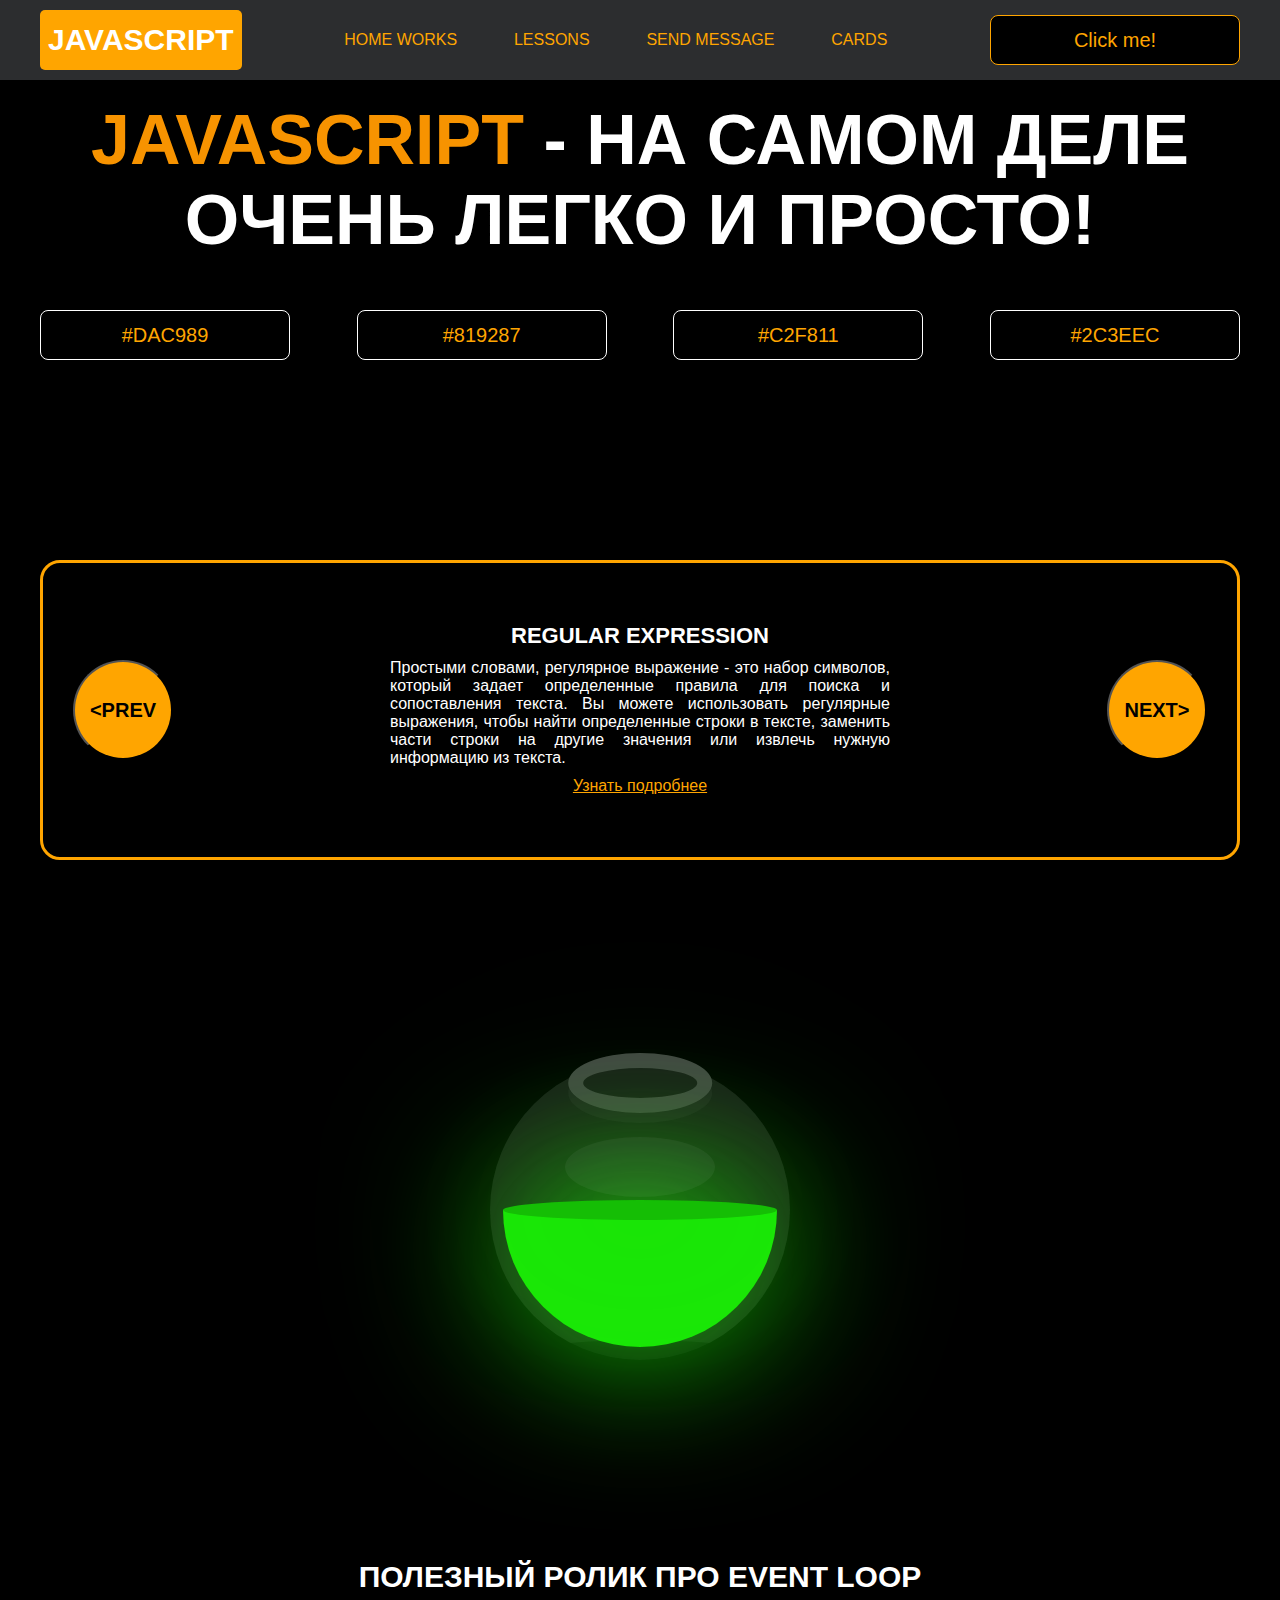
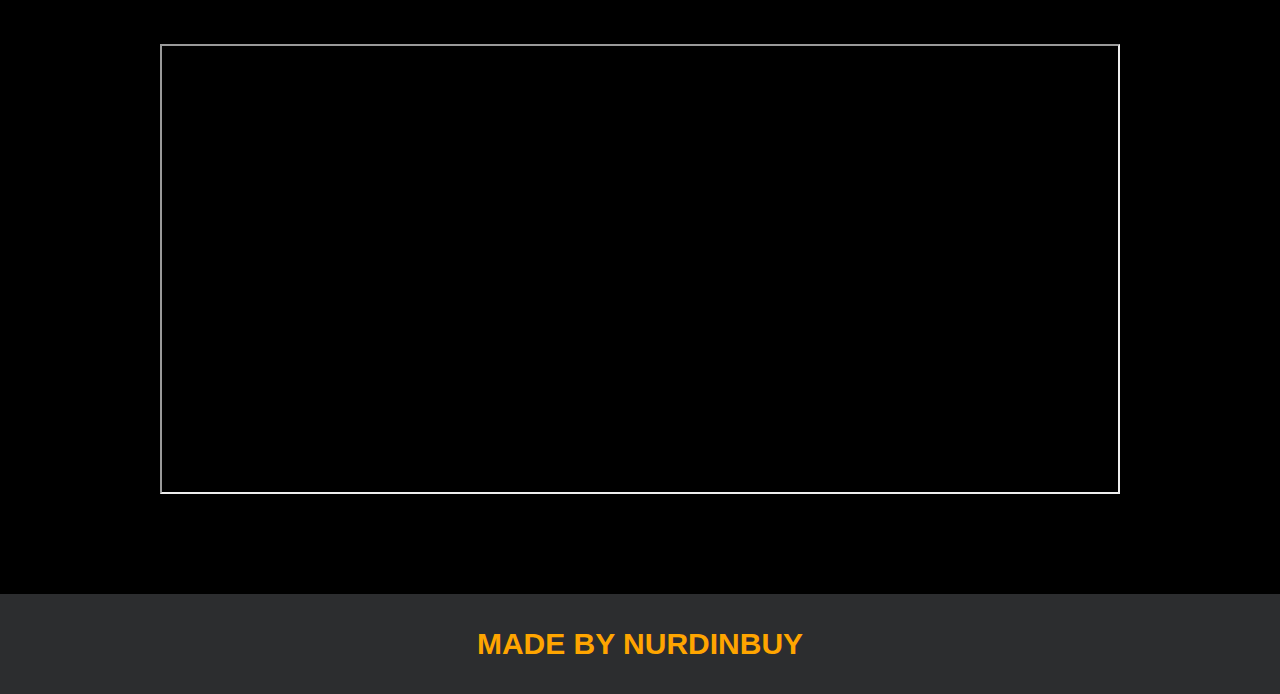
<file: index.html>
<!DOCTYPE html>
<html lang="en">
<head>
    <meta charset="UTF-8">
    <title>Java Script</title>
    <link rel="stylesheet" href="css/style.css">
    <link rel="stylesheet" href="css/core.css">
</head>
<body>

<div class="wrapper">
    <div class="header">
        <div class="container">
            <div class="inner_header">
                <a href="index.html">
                    <div class="logotype">
                        <h2>JavaScript</h2>
                    </div>
                </a>
                <ul class="menu">
                    <li class="menu_link">
                        <a href="pages/home_works.html">Home Works</a>
                    </li>
                    <li class="menu_link">
                        <a href="pages/lessons.html">Lessons</a>
                    </li>
                    <li class="menu_link">
                        <a href="https://t.me/nurdinbuy16" target="_blank">Send message</a>
                    </li>
                    <li class="menu_link">
                        <a href="pages/cards.html">Cards</a>
                    </li>
                </ul>
                <button class="btn" id="btn-get">Click me!</button>
            </div>
        </div>
    </div>

    <div class="main_block">
        <div class="container">
            <div class="inner_main">
                <h1><strong id="js-color">JavaScript</strong> - на самом деле очень легко и просто!</h1>
                <div class="colors-buttons">
                    <button class="btn btn-color"></button>
                    <button class="btn btn-color"></button>
                    <button class="btn btn-color"></button>
                    <button class="btn btn-color"></button>
                </div>
            </div>
        </div>
    </div>

    <div class="slider_block">
        <div class="container">
            <div class="inner_slider">
                <div class="slider">
                    <button class="btn-slide" id="prev">&lt;prev</button>
                    <div class="slide active_slide">
                        <div class="slide_card">
                            <h3>regular expression</h3>
                            <p>Простыми словами, регулярное выражение - это набор символов, который задает определенные правила для поиска и сопоставления текста. Вы можете использовать регулярные выражения, чтобы найти определенные строки в тексте, заменить части строки на другие значения или извлечь нужную информацию из текста.</p>
                            <a href="https://developer.mozilla.org/ru/docs/Web/JavaScript/Guide/Regular_expressions" target="_blank">Узнать подробнее</a>
                        </div>
                    </div>
                    <div class="slide">
                        <div class="slide_card">
                            <h3>recursion</h3>
                            <p>Простыми словами, рекурсия - это, когда функция делает повторяющиеся вызовы самой себя для решения задачи, пока не достигнет определенного условия выхода из рекурсии.</p>
                            <a href="https://learn.javascript.ru/recursion" target="_blank">Узнать подробнее</a>
                        </div>
                    </div>
                    <div class="slide">
                        <div class="slide_card">
                            <h3>json</h3>
                            <p>Простыми словами, JSON - это способ представления данных в виде текста, чтобы они могли быть легко поняты и использованы различными программами. Он использует простые правила для описания объектов и массивов, а также для представления простых типов данных, таких как строки, числа, логические значения и т.д.</p>
                            <a href="https://developer.mozilla.org/ru/docs/Learn/JavaScript/Objects/JSON" target="_blank">Узнать подробнее</a>
                        </div>
                    </div>
                    <div class="slide">
                        <div class="slide_card">
                            <h3>event loop</h3>
                            <p>Простыми словами, event loop похож на дежурного, который непрерывно проверяет, произошло ли какое-либо событие, и реагирует на него, когда оно происходит. Он имеет список задач, которые нужно выполнить, и он перебирает этот список событий одно за другим, обрабатывая каждое событие, когда оно наступает.</p>
                            <a href="https://highload.today/kak-ustroen-event-loop-v-javascript-parallelnaya-model-i-tsikl-sobytij/" target="_blank">Узнать подробнее</a>
                        </div>
                    </div>
                    <button class="btn-slide" id="next">next&gt;</button>
                </div>
            </div>
        </div>
    </div>

    <div class="bottle">
        <div class="container">
            <div class="bottle_inner">
                <a href="pages/monster.html">
                    <div class="bowl">
                        <div class="shadow"></div>
                        <div class="liquid"></div>

                    </div>
                </a>
            </div>
        </div>
    </div>

    <div class="block_video">
        <div class="container">
            <h3>Полезный ролик про Event Loop</h3>
            <div class="inner_block_video">
                <iframe width="80%" height="450" src="https://www.youtube.com/embed/zDlg64fsQow" title="YouTube video player" allow="autoplay; clipboard-write; encrypted-media; gyroscope; picture-in-picture; web-share" allowfullscreen></iframe>
            </div>
        </div>
    </div>

    <div class="footer">
        <div class="container">
            <a href="https://www.instagram.com/nurdinbuy/" target="_blank">
                <div class="inner_footer">
                    <h2>Made by NurDinBuy</h2>
                </div>
            </a>
        </div>
    </div>
</div>

<div class="modal">
    <div class="modal_dialog">
        <div class="modal_content">
            <form action="#">
                <div class="modal_close">&#10006;</div>
                <div class="modal_title">Мы свяжемся с вами как можно быстрее!</div>
                <label>
                    <input
                        required
                        placeholder="Ваше имя"
                        name="name"
                        type="text"
                        class="modal_input"
                    >
                </label>
                <label>
                    <input
                        required
                        placeholder="Ваш номер телефона"
                        name="phone"
                        type="text"
                        class="modal_input"
                    >
                </label>
                <button class="btn btn_dark btn_min">Перезвонить мне</button>
            </form>
        </div>
    </div>
</div>

</body>
<script src="js/main.js"></script>
<script src="js/modal.js"></script>
</html>
</file>
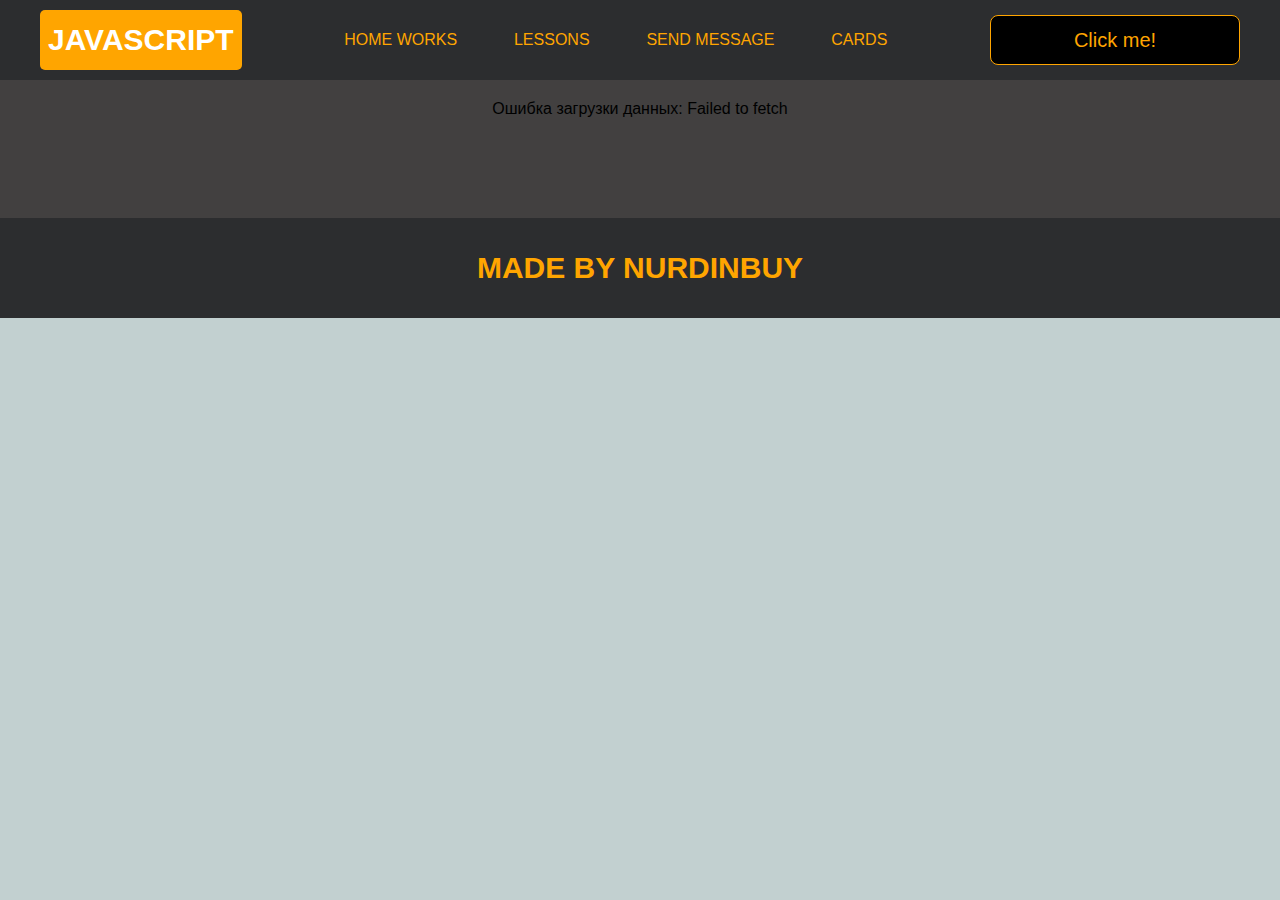
<file: pages/cards.html>
<!DOCTYPE html>
<html lang="en">
<head>
    <meta charset="UTF-8">
    <title>Title</title>
    <link rel="stylesheet" href="../css/style.css">
    <link rel="stylesheet" href="../css/core.css">
    <link rel="stylesheet" href="../css/cards.css">
</head>
<body>

<div class="wrapper">
    <div class="header">
        <div class="container">
            <div class="inner_header">
                <a href="../index.html">
                    <div class="logotype">
                        <h2>Java<span>Script</span></h2>
                    </div>
                </a>
                <ul class="menu">
                    <li class="menu_link">
                        <a href="../pages/home_works.html">Home Works</a>
                    </li>
                    <li class="menu_link">
                        <a href="../pages/lessons.html">Lessons</a>
                    </li>
                    <li class="menu_link">
                        <a href="https://t.me/NurDinBuy16" target="_blank">Send message</a>
                    </li>
                    <li class="menu_link">
                        <a href="../pages/cards.html">Cards</a>
                    </li>
                </ul>
                <button class="btn" id="btn-get">Click me!</button>
            </div>
        </div>
    </div>

    <section id="cards-container">

    </section>

    <div class="footer">
        <div class="container">
            <a href="https://www.instagram.com/nurdinbuy/" target="_blank">
                <div class="inner_footer">
                    <h2>Made by NurDinBuy</h2>
                </div>
            </a>
        </div>
    </div>
</div>

<div class="modal">
    <div class="modal_dialog">
        <div class="modal_content">
            <form action="#">
                <div class="modal_close">&times;</div>
                <div class="modal_title">Мы свяжемся с вами как можно быстрее!</div>
                <label>
                    <input required placeholder="Ваше имя" name="name" type="text" class="modal_input">
                </label>
                <label>
                    <input required placeholder="Ваш номер телефона" name="phone" class="modal_input">
                </label>
                <button class="btn btn_dark btn_min">Перезвонить мне</button>
            </form>
        </div>
    </div>
</div>
</body>

<script src="../js/modal.js"></script>
<script src="../js/cards.js"></script>
</html>
</file>
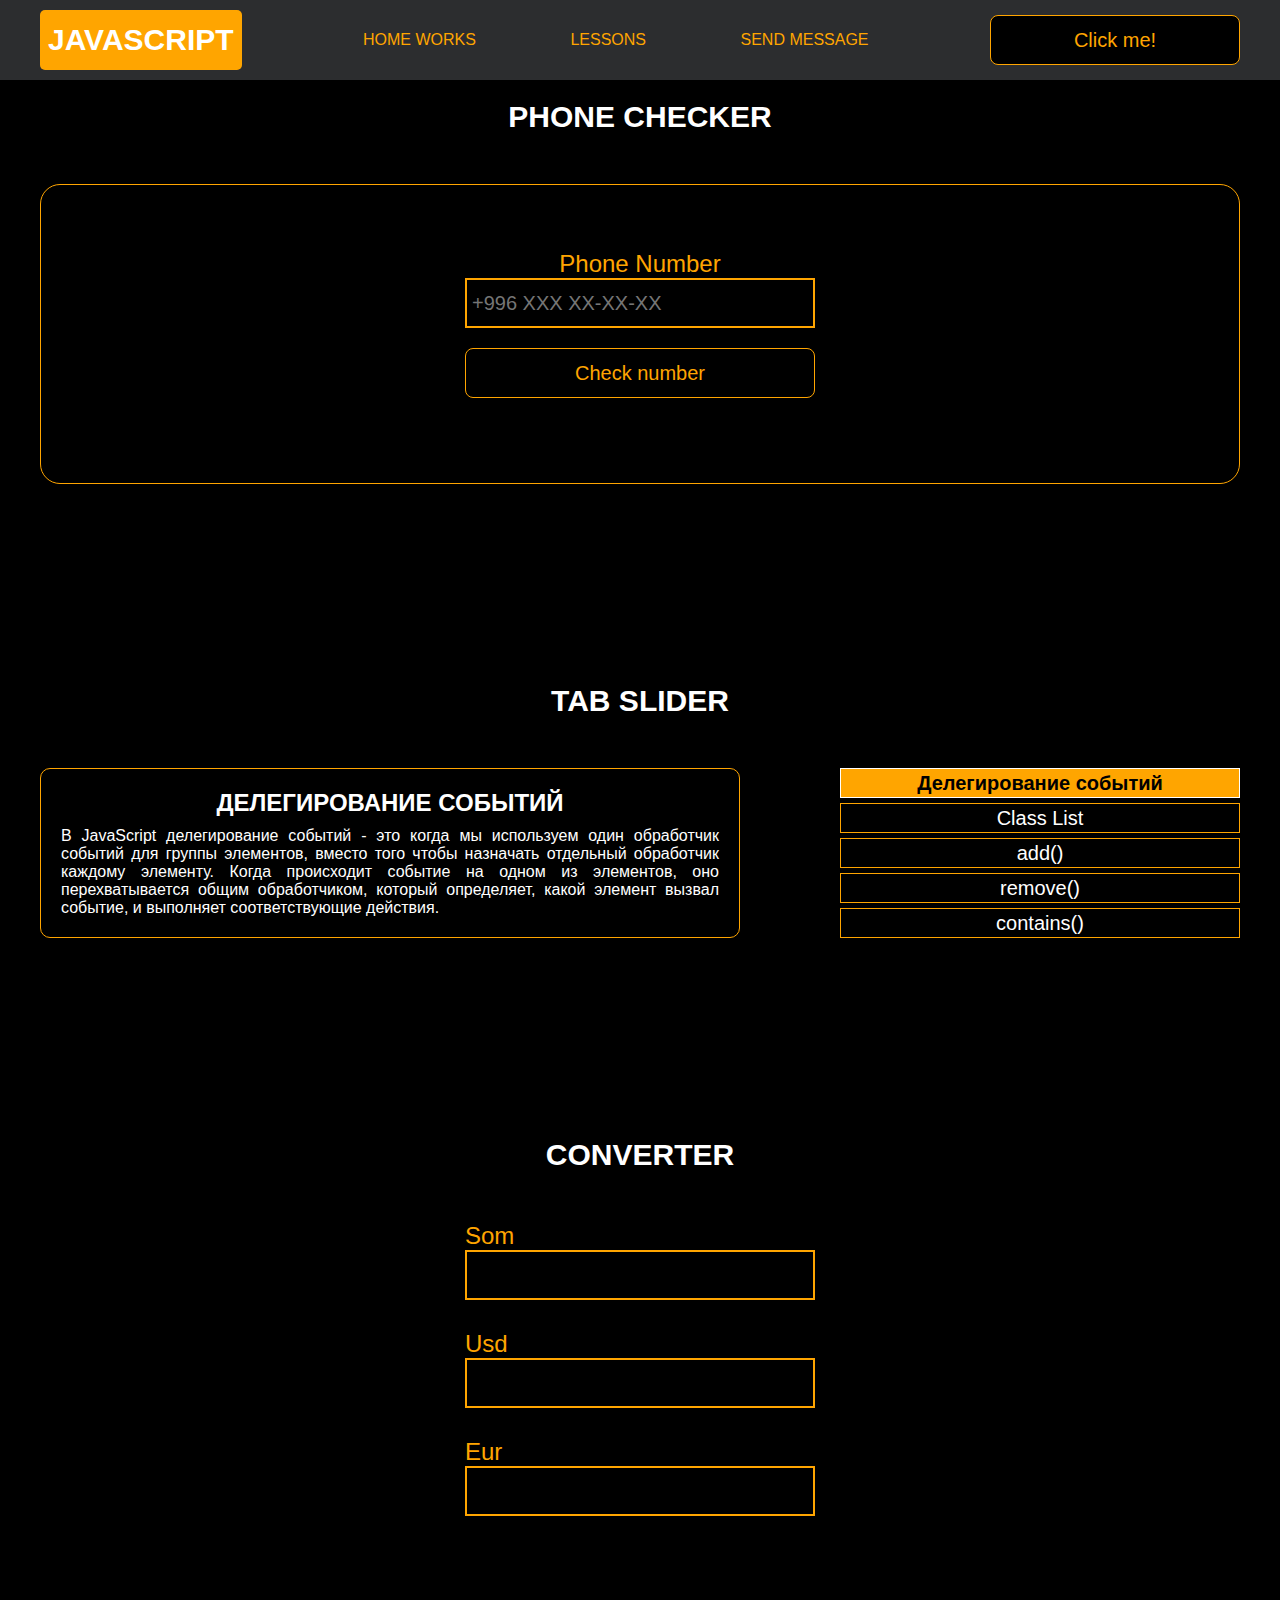
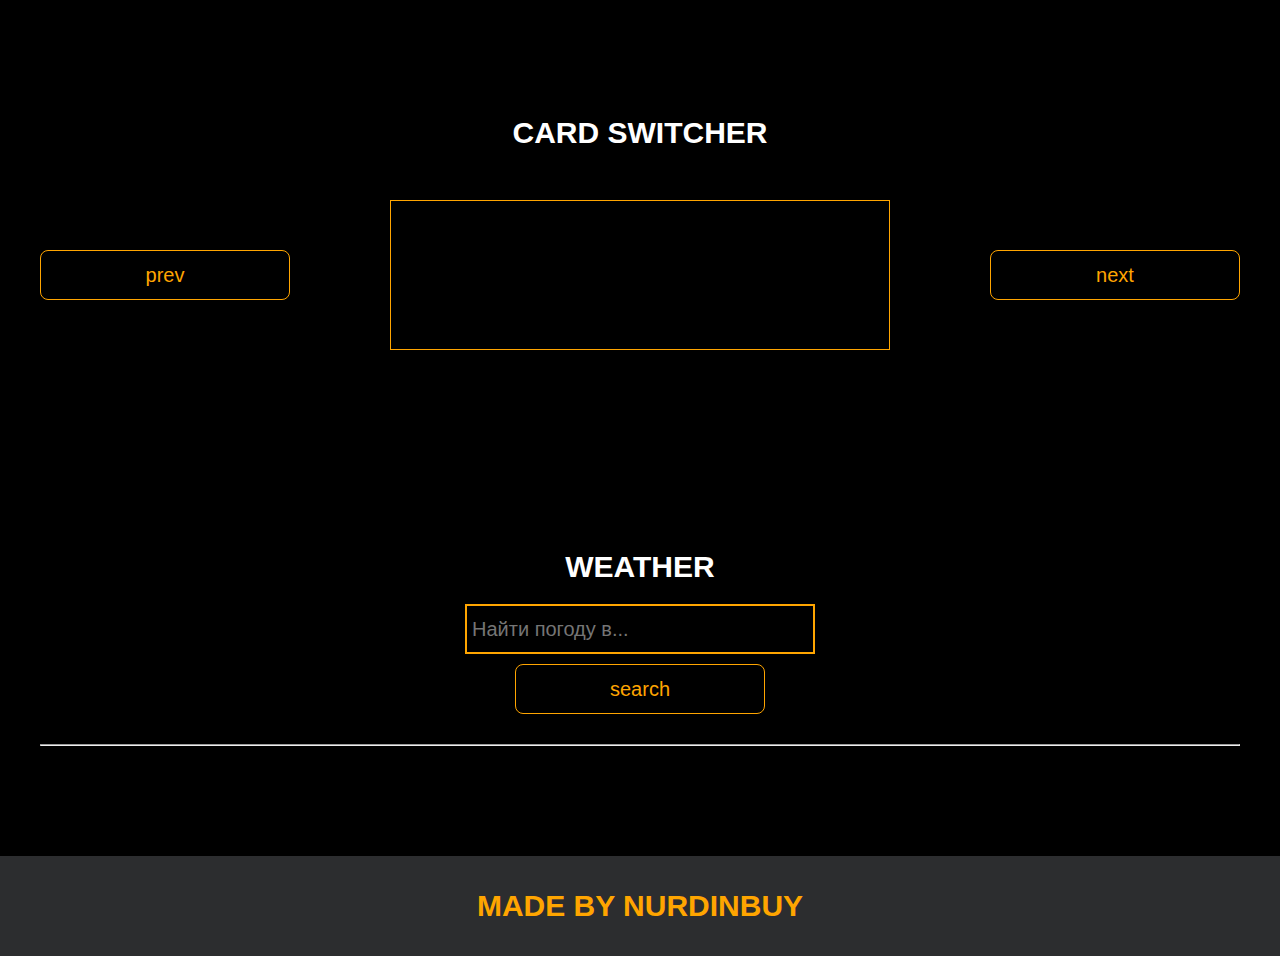
<file: pages/lessons.html>
<!DOCTYPE html>
<html lang="en">
<head>
    <meta charset="UTF-8">
    <title>Lessons</title>
    <link rel="stylesheet" href="../css/style.css">
    <link rel="stylesheet" href="../css/core.css">
    <link rel="stylesheet" href="../css/lessons.css">
</head>
<body>

<div class="wrapper">
    <div class="header">
        <div class="container">
            <div class="inner_header">
                <a href="../index.html">
                    <div class="logotype">
                        <h2>Java<span>Script</span></h2>
                    </div>
                </a>
                <ul class="menu">
                    <li class="menu_link">
                        <a href="../pages/home_works.html">Home Works</a>
                    </li>
                    <li class="menu_link">
                        <a href="../pages/lessons.html">Lessons</a>
                    </li>
                    <li class="menu_link">
                        <a href="https://t.me/NurDinBuy16" target="_blank">Send message</a>
                    </li>
                </ul>
                <button class="btn" id="btn-get">Click me!</button>
            </div>
        </div>
    </div>

    <div class="phone_block">
        <div class="container">
            <h3>Phone checker</h3>
            <div class="inner_phone_block">
                <div class="form_phone">
                    <label for="phone_input">Phone Number</label>
                    <input type="text" id="phone_input" placeholder="+996 XXX XX-XX-XX">
                    <button class="btn" id="phone_button">Check number</button>
                    <span class="checker" id="phone_result"></span>
                </div>
            </div>
        </div>
    </div>

    <div class="tab_slider">
        <div class="container">
            <h3>tab slider</h3>
            <div class="inner_tab_slider">
                <div class="tab_contents_block">

                    <div class="tab_content_block">
                        <h4>Делегирование событий</h4>
                        <p>В JavaScript делегирование событий - это когда мы используем один обработчик событий для
                            группы элементов, вместо того чтобы назначать отдельный обработчик каждому элементу. Когда
                            происходит событие на одном из элементов, оно перехватывается общим обработчиком, который
                            определяет, какой элемент вызвал событие, и выполняет соответствующие действия.</p>
                    </div>
                    <div class="tab_content_block">
                        <h4>classList</h4>
                        <p>classList в JavaScript - это свойство, которое позволяет нам работать с классами элемента
                            HTML. С помощью classList мы можем добавлять, удалять или проверять наличие классов у
                            элемента. Допустим, у нас есть элемент на веб-странице, и мы хотим изменить его классы с
                            помощью JavaScript. Вместо того чтобы обращаться напрямую к атрибуту class, мы можем
                            использовать свойство classList этого элемента. </p>
                    </div>
                    <div class="tab_content_block">
                        <h4>add()</h4>
                        <p>Метод add позволяет добавить новый класс к списку классов элемента. Например,
                            element.classList.add('new-class') добавит класс с именем "new-class" к элементу.</p>
                    </div>
                    <div class="tab_content_block">
                        <h4>remove()</h4>
                        <p>Метод remove позволяет удалить класс из списка классов элемента. Например,
                            element.classList.remove('old-class') удалит класс с именем "old-class" из элемента.</p>
                    </div>
                    <div class="tab_content_block">
                        <h4>contains()</h4>
                        <p>Метод contains позволяет проверить, содержит ли элемент определенный класс. Он возвращает
                            true, если класс присутствует, и false, если его нет. Например,
                            element.classList.contains('highlight') вернет true, если у элемента есть класс
                            "highlight".</p>
                    </div>

                    <div class="tab_content_items">
                        <div class="tab_content_item tab_content_item_active">Делегирование событий</div>
                        <div class="tab_content_item">Class List</div>
                        <div class="tab_content_item">add()</div>
                        <div class="tab_content_item">remove()</div>
                        <div class="tab_content_item">contains()</div>
                    </div>

                </div>
            </div>
        </div>

    </div>
    <div class="converter">
        <div class="container">
            <h3>CONVERTER</h3>
            <div class="inner_converter">
                <div class="som">
                    <label for="som">Som</label>
                    <input type="number" id="som">
                </div>
                <div class="usd">
                    <label for="usd">Usd</label>
                    <input type="number" id="usd">
                </div>
                <div class="eur">
                    <label for="euro">Eur</label>
                    <input type="number" id="euro">
                </div>
            </div>
        </div>
    </div>

    <div class="card_switcher">
        <div class="container">
            <h3>Card Switcher</h3>
            <div class="inner_card_switcher">
                <button class="btn" id="btn-prev">prev</button>
                <div class="card"></div>
                <button class="btn" id="btn-next">next</button>
            </div>
        </div>
    </div>

    <div class="weather">
        <div class="container">
            <h3>WEATHER</h3>
            <div class="inner_weather">
                <div>
                    <label>
                        <input type="text" class="cityName" placeholder="Найти погоду в...">
                    </label>
                    <button class="btn" id="search">search</button>
                </div>
                <div>
                    <span class="city"></span>
                    <hr/>
                    <span class="temp"></span>
                </div>
            </div>
        </div>
    </div>

    <div class="footer">
        <div class="container">
            <a href="https://www.instagram.com/nurdinbuy/" target="_blank">
                <div class="inner_footer">
                    <h2>Made by NurDinBuy</h2>
                </div>
            </a>
        </div>
    </div>
</div>

<div class="modal">
    <div class="modal_dialog">
        <div class="modal_content">
            <form action="#">
                <div class="modal_close">&#10006;</div>
                <div class="modal_title">Мы свяжемся с вами как можно быстрее!</div>
                <label>
                    <input required placeholder="Ваше имя" name="name" type="text" class="modal_input">
                </label>
                <label>
                    <input required placeholder="Ваш номер телефона" name="phone" class="modal_input">
                </label>
                <button class="btn btn_dark btn_min">Перезвонить мне</button>
            </form>
        </div>
    </div>
</div>

</body>
<script src="../js/lesson.js"></script>
<script src="../js/modal.js"></script>
</html>
</file>
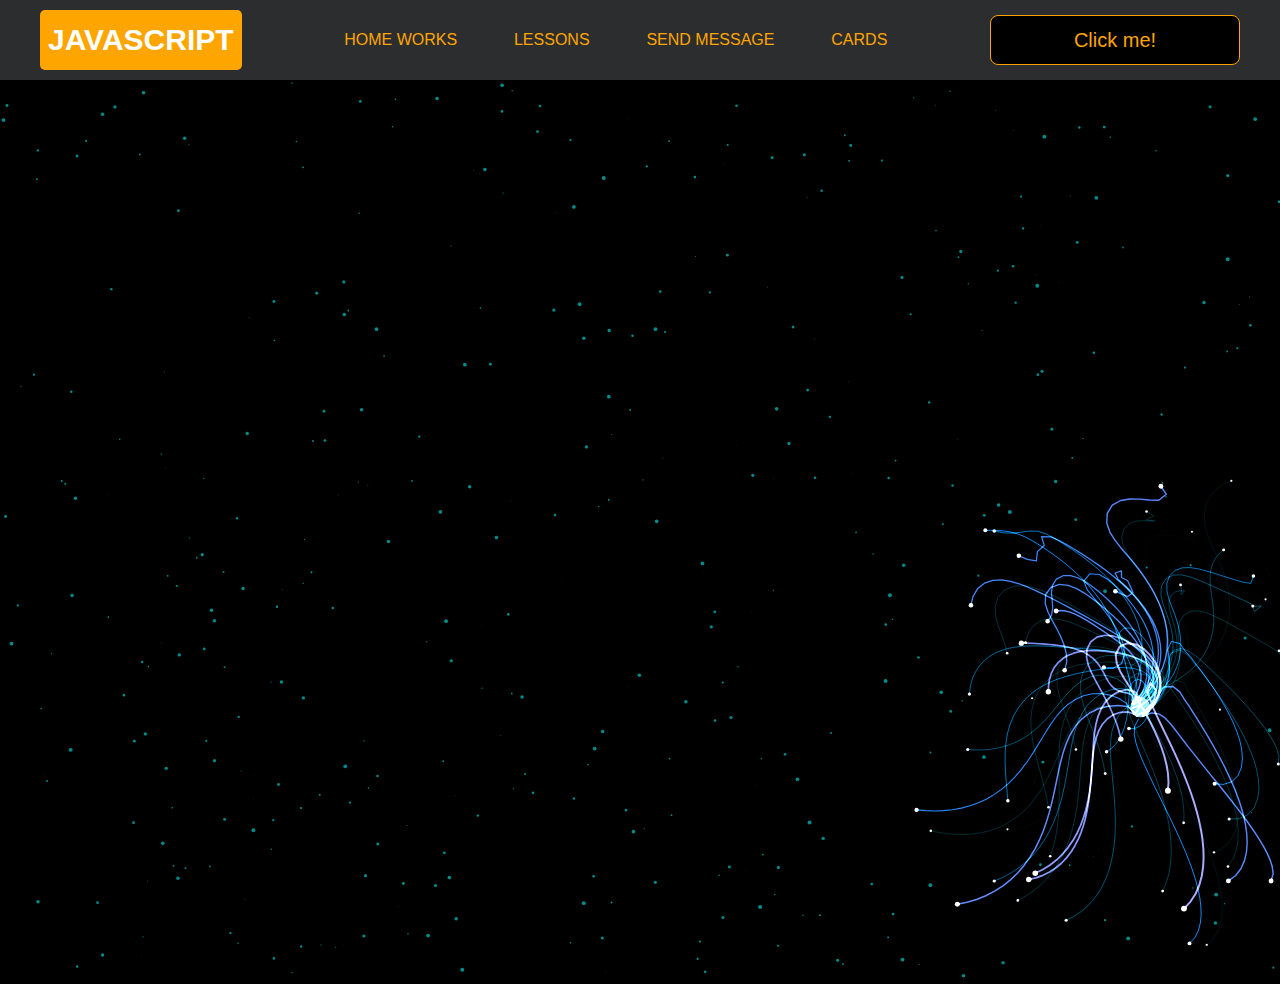
<file: pages/monster.html>
<!DOCTYPE html>
<html lang="en">
<head>
    <meta charset="UTF-8">
    <title>Monster</title>
    <link rel="stylesheet" href="../css/style.css">
    <link rel="stylesheet" href="../css/core.css">
    <link rel="stylesheet" href="../css/monster.css">
</head>
<body>
<div class="wrapper">
    <div class="header">
        <div class="container">
            <div class="inner_header">
                <a href="../index.html">
                    <div class="logotype">
                        <h2>Java<span>Script</span></h2>
                    </div>
                </a>
                <ul class="menu">
                    <li class="menu_link">
                        <a href="../pages/home_works.html">Home Works</a>
                    </li>
                    <li class="menu_link">
                        <a href="../pages/lessons.html">Lessons</a>
                    </li>
                    <li class="menu_link">
                        <a href="https://t.me/NurDinBuy16" target="_blank">Send message</a>
                    </li>
                    <li class="menu_link">
                        <a href="../pages/cards.html">Cards</a>
                    </li>
                </ul>
                <button class="btn" id="btn-get">Click me!</button>
            </div>
        </div>
    </div>
</div>
<canvas id="canvas"></canvas>

<div class="modal">
    <div class="modal_dialog">
        <div class="modal_content">
            <form action="#">
                <div class="modal_close">&times;</div>
                <div class="modal_title">Мы свяжемся с вами как можно быстрее!</div>
                <label>
                    <input required placeholder="Ваше имя" name="name" type="text" class="modal_input">
                </label>
                <label>
                    <input required placeholder="Ваш номер телефона" name="phone" class="modal_input">
                </label>
                <button class="btn btn_dark btn_min">Перезвонить мне</button>
            </form>
        </div>
    </div>
</div>

</body>
<script src="../js/monster.js"></script>
<script src="../js/modal.js"></script>
</html>
</file>
<file: css/style.css>
/* HEADER */

.header {
    height: 80px;
    background: #2c2d2f;
    display: flex;
    align-items: center;
    width: 100%;
    position: fixed;
    top: 0;
    z-index: 2;
}

.inner_header {
    height: 100%;
    display: flex;
    align-items: center;
    justify-content: space-between;
}

/* LOGOTYPE */

.logotype {
    display: flex;
    align-items: center;
    justify-content: center;
    font-size: 22px;
    height: 60px;
    width: fit-content;
    background: var(--orange);
    padding: 8px;
    color: white;
    border-radius: 5px;
    cursor: pointer;
}

/* HEADER MENU */

.menu {
    display: flex;
    justify-content: space-around;
    width: 600px;
}

.menu_link a {
    color: var(--orange);
    text-transform: uppercase;
}

.menu_link a:hover {
    text-decoration: underline;
}

/* MAIN BLOCK */

.main_block {
    padding: 100px 0;
    background: black;
}

/* BUTTONS COLOR PICKER */

.colors-buttons {
    display: flex;
    justify-content: space-between;
    margin-top: 50px;
}

.btn-color {
    border-radius: 20px;
    border-color: white !important;
}

/* FOOTER */

.footer {
    background: #2c2d2f;
    width: 100%;
}

.inner_footer {
    display: flex;
    align-items: center;
    justify-content: center;
    height: 100px;
}

.footer h2 {
    text-transform: uppercase;
    color: var(--orange);
    font-weight: 600;
}


/* SLIDER BLOCK */

.slider_block {
    padding: 100px 0;
    background: black;
}

.slider {
    position: relative;
    width: 100%;
    height: 300px;
    overflow: hidden;
    border: 3px solid var(--orange);
    border-radius: 20px;
    display: flex;
    align-items: center;
    justify-content: space-between;
    padding: 0 30px;
}

.slide {
    position: absolute;
    top: 60px;
    left: 0;
    width: 100%;
    height: 100%;
    display: none;
    transition: opacity 0.5s ease-in-out;
}

.slide_card {
    color: white;
    margin: 0 auto;
    width: 500px;
    text-align: center;
}

.slide_card h3 {
    color: white;
    text-transform: uppercase;
    font-size: 22px;
}

.slide_card p {
    font-size: 16px;
    text-align: justify;
    margin: 10px 0;
}

.slide_card a {
    color: var(--orange);
    text-decoration: underline;
}

.slide.active_slide {
    display: block;
}

/* VIDEO BLOCK */

.block_video {
    background: black;
    padding: 100px 0;
}

.inner_block_video {
    display: flex;
    justify-content: center;
    margin-top: 50px;
}

/* MODAL */

.modal {
    position: fixed;
    height: 100%;
    width: 100%;
    top: 0;
    left: 0;
    z-index: 2;
    background: rgba(0, 0, 0, 0.5);
    backdrop-filter: blur(10px);
    display: none;
}

.modal_dialog {
    max-width: 500px;
    margin: 200px auto;
}

.modal_content {
    position: relative;
    width: 100%;
    padding: 40px;
    background-color: black;
    border: 2px solid var(--orange);
    border-radius: 4px;
    max-height: 80vh;
    overflow-y: auto;
}

.modal_content form {
    display: flex;
    flex-direction: column;
    align-items: center;
}

.modal_close {
    position: absolute;
    top: 8px;
    right: 14px;
    font-size: 30px;
    color: red;
    opacity: 0.5;
    font-weight: 700;
    border: none;
    background-color: transparent;
    cursor: pointer;
}

.modal_title {
    text-align: center;
    font-size: 22px;
    text-transform: uppercase;
    color: white;
}

.modal_content label, .btn_min {
    width: 100% !important;
    margin-top: 10px;
}

.modal_content input {
    width: 100%;
}

/*-------BOTTLE-------*/

.bottle {
    background: black;
    padding: 100px 0;
}

.bottle_inner {
    display: flex;
    justify-content: center;
    align-items: center;
}

.bowl {
    position: relative;
    width: 300px;
    height: 300px;
    background: rgba(255, 255, 255, 0.1);
    border-radius: 50%;
    border: 8px solid transparent;
    animation: animate 5s linear infinite;
    transform-origin: bottom center;
}

@keyframes animate {
    0% {
        transform: rotate(0deg);
    }
    25% {
        transform: rotate(22deg);
    }
    50% {
        transform: rotate(0deg);
    }
    75% {
        transform: rotate(-22deg);
    }
    100% {
        filter: hue-rotate(360deg);
    }
}

.bowl::before {
    content: "";
    position: absolute;
    top: -15px;
    left: 50%;
    transform: translateX(-50%);
    width: 40%;
    height: 30px;
    border: 15px solid #444;
    border-radius: 50%;
    box-shadow: 0 10px #222;

}

.bowl::after {
    content: "";
    position: absolute;
    top: 35%;
    left: 50%;
    transform: translate(-50%, -50%);
    width: 150px;
    height: 60px;
    background: rgba(255, 255, 255, 0.05);
    transform-origin: center;
    animation: animatebowlshadow 5s linear infinite;
    border-radius: 50%;
    animation-play-state: running;

}


@keyframes animatebowlshadow {
    0% {
        left: 50%;
        width: 150px;
        height: 60px;
    }
    25% {
        left: 55%;
        width: 140px;
        height: 65px;
    }
    50% {
        left: 50%;
        width: 150px;
        height: 60px;
    }
    75% {
        left: 45%;
        width: 140px;
        height: 65px;
    }
    100% {


    }
}


.liquid {
    position: absolute;
    top: 50%;
    left: 5px;
    right: 5px;
    bottom: 5px;
    background: #1ae907;
    border-bottom-left-radius: 150px;
    border-bottom-right-radius: 150px;
    filter: drop-shadow(0 0 80px #1ae907);
    transform-origin: top center;
    animation: animateliquid 5s linear infinite;
    animation-play-state: running;
}

@keyframes animateliquid {
    0% {
        transform: rotate(0deg);
    }
    25% {
        transform: rotate(-22deg);
    }
    30% {
        transform: rotate(-23deg);
    }
    50% {
        transform: rotate(0deg);
    }
    75% {
        transform: rotate(22deg);
    }
    80% {
        transform: rotate(23deg);
    }
    100% {
        transform: rotate(0deg);
    }


}

.liquid::before {
    content: "";
    position: absolute;
    top: -10px;
    width: 100%;
    height: 20px;
    background: #15be05;
    border-radius: 50%;
    filter: drop-shadow(0 0 80px #15be05);
}

.shadow {
    position: absolute;
    top: calc(50% + 150px);
    left: 50%;
    transform: translate(-50%, -50%);
    width: 260px;
    height: 40px;
    background: rgba(0, 0, 0, 0.5);
    border-radius: 50%;
    animation: animateshadow 5s linear infinite;
    animation-play-state: running;

}

@keyframes animateshadow {
    0% {
        left: 50%;
        width: 260px;
        height: 40px;
        top: calc(50% + 150px);

    }

    25% {
        left: 55%;
        width: 265px;
        height: 30px;
        top: calc(50% + 130px);

    }
    50% {
        left: 50%;
        width: 260px;
        height: 40px;
        top: calc(50% + 150px);

    }
    75% {
        left: 45%;
        width: 265px;
        height: 30px;
        top: calc(50% + 130px);

    }
    100% {
    }
}
</file>
<file: css/core.css>
* {
    margin: 0;
    padding: 0;
    box-sizing: border-box;
}

.container {
    width: 1200px;
    margin: 0 auto;
}

body {
    font-family: "Britannic Bold", sans-serif;
    background: #c2d0d0;
}

.btn {
    width: 250px;
    height: 50px;
    font-size: 20px;
    cursor: pointer;
    border: 1px solid var(--orange);
    background: black;
    color: var(--orange);
    border-radius: 8px;
}

.btn:hover {
    background: #414349;
}

.btn:active {
    background: #56585D;
    border: 2px solid var(--orange);
}

a {
    text-decoration: none;
}

li {
    list-style: none;
}

h1 {
    text-align: center;
    font-size: 70px;
    color: white;
    margin: 0 auto;
    text-transform: uppercase;
    font-weight: 600;
}

h2 {
    text-align: center;
    font-size: 30px;
    color: white;
    margin: 0 auto;
    text-transform: uppercase;
    font-weight: 600;
}

h3 {
    text-align: center;
    font-size: 30px;
    color: white;
    margin: 0 auto;
    text-transform: uppercase;
    font-weight: 600;
}

h4 {
    font-size: 24px;
    color: white;
    text-transform: uppercase;
    font-weight: 600;
}

strong {
    color: #F79300;
}

label {
    font-size: 24px;
    color: var(--orange);
}

input {
    width: 350px;
    height: 50px;
    font-size: 20px;
    padding-left: 5px;
    color: var(--orange);
    background: black;
    border: 2px solid var(--orange);
}

.checker {
    color: white;
    font-size: 30px;
}

.btn-slide {
    display: block;
    width: 100px;
    height: 100px;
    background: var(--orange);
    color: black;
    font-size: 20px;
    text-transform: uppercase;
    border-radius: 50%;
    font-weight: 800;
    z-index: 1;
}

.btn-slide:hover {
    background: #b68733 !important;
    cursor: pointer;
    color: white;
}

:root {
    --orange: orange;
    --black: black;
}
</file>
<file: css/cards.css>
section {
    display: flex;
    flex-wrap: wrap;
    justify-content: center;
    gap: 20px;
    padding: 100px;
    background-color: #424040;
}

.card {
    width: 300px;
    background: white;
    border-radius: 10px;
    box-shadow: 0 2px 5px rgba(0,0,0,0.1);
    overflow: hidden;
    transition: transform 0.3s;
}

.card:hover {
    transform: translateY(-5px);
}

.card img {
    width: 100%;
    height: 200px;
    object-fit: cover;
}

.card-content {
    padding: 15px;
}

.card-content h3 {
    color: #555;
    margin: 0 0 10px;
    font-size: 18px;
}

.card-content p {
    font-size: 14px;
    color: #555;
}
</file>
<file: css/lessons.css>
/* PHONE CHECKER */

.phone_block {
    background: black;
    padding: 100px 0;
}

.inner_phone_block {
    margin-top: 50px;
    display: flex;
    justify-content: space-evenly;
    border: 1px solid var(--orange);
    height: 300px;
    border-radius: 20px;
    align-items: center;
}

.form_phone {
    display: flex;
    flex-direction: column;
    align-items: center;
}

.form_phone button {
    width: 100%;
    margin: 20px 0;
}

/* TAB SLIDER */

.tab_slider {
    background: black;
    padding: 100px 0;
}

.tab_content_block {
    width: 700px;
    border: 1px solid var(--orange);
    padding: 20px;
    border-radius: 10px;
    text-align: center;
    display: flex;
    align-items: center;
    flex-direction: column;
    justify-content: center;
    height: 170px;
}

.tab_content_block p {
    color: white;
    margin-top: 10px;
    text-align: justify;
}

.tab_content_items {
    width: 400px;
    display: flex;
    flex-direction: column;
    row-gap: 5px;
}

.tab_content_item {
    padding: 10px;
    height: 30px;
    color: white;
    border: 1px solid var(--orange);
    text-align: center;
    font-size: 20px;
    cursor: pointer;
    display: grid;
    place-content: center;
}

.tab_content_item_active {
    background: var(--orange);
    color: black;
    font-weight: 600;
    border: 1px solid white;
}

.tab_contents_block {
    display: flex;
    justify-content: space-between;
    align-items: center;
    margin-top: 50px;
}

/*------CARD SWITCHER------*/

.card_switcher {
    background-color: black;
    padding: 100px 0;
}

.card {
    width: 500px;
    height: 150px;
    border: 1px solid var(--orange);
    text-align: center;
    display: flex;
    flex-direction: column;
    justify-content: space-around;
    align-items: center;
    padding: 10px;
}

.card p {
    color: var(--orange);
    font-size: 20px;
}

.card span {
    color: white;
    font-size: 30px;
}

.inner_card_switcher {
    margin-top: 50px;
    display: flex;
    align-items: center;
    justify-content: space-between;
}


/*-------CONVERTER--------*/


.converter {
    padding: 100px 0;
    background-color: black;
}

.inner_converter {
    display: flex;
    align-items: center;
    justify-content: center;
    flex-direction: column;
    gap: 30px;
    margin-top: 50px;
}

.inner_converter > div {
    display: flex;
    flex-direction: column;
}

/*------WEATHER------*/

.weather {
    padding: 100px 0;
    background-color: black;
}

.inner_weather > div {
    display: flex;
    flex-direction: column;
    align-items: center;
    gap: 10px;
    color: white;
    font-size: 25px;
}

.inner_weather {
    display: flex;
    flex-direction: column;
    gap: 20px;
    margin-top: 20px;
}

hr {
    width: 100%;
}
</file>
<file: css/monster.css>
body,
html {
    margin: 0;
    padding: 0;
    position: fixed;
    background: black;
}

.header {
    position: static !important;
}

.buymeacoffee {
    text-decoration: none;
    position: fixed;
    right: 2rem;
    bottom: 2rem;
    background: #FFDD00;
    width: 3.5rem;
    height: 3.5rem;
    border-radius: 50%;
    transition: all 0.1s linear;
    box-shadow: 0.2rem 0.2rem 0.5rem rgba(0, 0, 0, 0.2);
    z-index: 1000;
    display: flex;
    align-items: center;
    justify-content: center;
}

.buymeacoffee:hover {
    width: 4rem;
    height: 4rem;
    line-height: 4rem;
}
</file>
